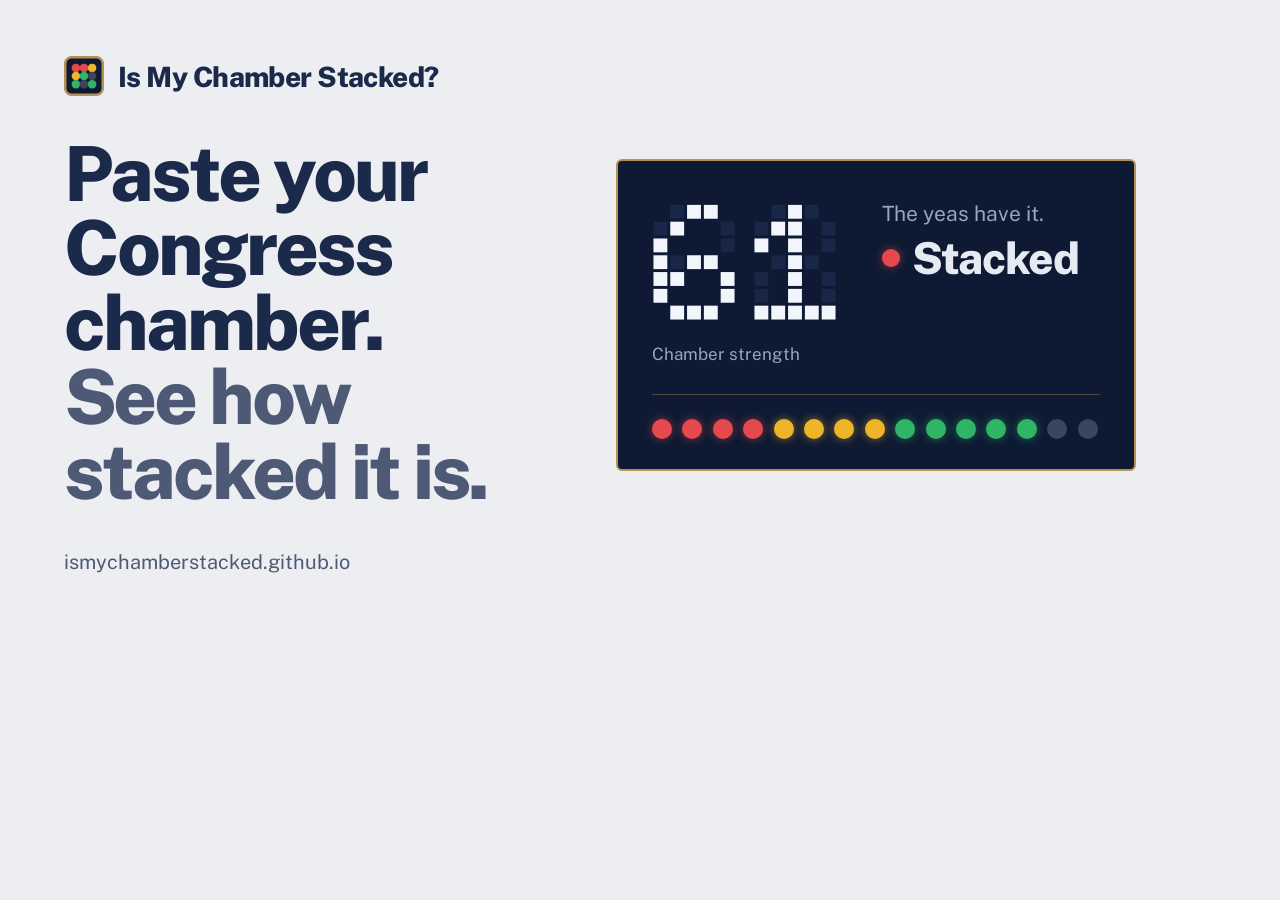
<file: og.html>
<!doctype html>
<html lang="en">
<head>
<meta charset="utf-8">
<title>Is My Chamber Stacked? social card</title>
<link rel="preconnect" href="https://fonts.googleapis.com">
<link rel="preconnect" href="https://fonts.gstatic.com" crossorigin>
<link href="https://fonts.googleapis.com/css2?family=Doto:wght@800&family=Public+Sans:wght@400..800&display=swap" rel="stylesheet">
<style>
/* 1200x630 Open Graph card. Screenshot the .card element to assets/og.png. */
html, body { margin: 0; background: #ECEEF1; }
.card {
  width: 1200px; height: 630px; box-sizing: border-box; padding: 56px 64px;
  display: grid; grid-template-columns: 1fr 520px; grid-template-rows: auto 1fr auto; column-gap: 48px;
  background: #ECEEF1; color: #1B2A4A; font-family: "Public Sans", system-ui, sans-serif; overflow: hidden;
}
.mark { grid-column: 1; display: flex; align-items: center; gap: 14px; font-weight: 800; font-size: 28px; letter-spacing: -.02em; }
.mark svg { width: 40px; height: 40px; }
h1 { align-self: center; margin: 0; font-size: 76px; line-height: .98; font-weight: 800; letter-spacing: -.04em; }
h1 span { display: block; color: #4E5A75; }
.url { grid-column: 1; align-self: end; margin: 0; font-size: 20px; color: #4E5A75; white-space: nowrap; }
.board {
  grid-column: 2; grid-row: 1 / 4; align-self: center; background: #0E1A33; color: #E6EAF2;
  border: 2px solid #B39256; border-radius: 6px; padding: 34px 34px 30px;
}
.top { display: flex; align-items: flex-start; gap: 28px; }
.led { display: inline-grid; font-family: "Doto", monospace; font-weight: 800; font-size: 168px; line-height: .8; color: #F2F5FB; }
.led::before, .led span { grid-area: 1 / 1; text-align: right; }
.led::before { content: "88"; color: #182648; }
.cap { margin: 14px 0 0; font-size: 17px; color: #9AA5BD; }
.verdict { padding-top: 6px; }
.verdict p { margin: 0; font-size: 21px; color: #9AA5BD; }
.label { display: flex; align-items: center; gap: 12px; margin-top: 6px !important; font-size: 44px !important; font-weight: 800; letter-spacing: -.03em; color: #E6EAF2 !important; }
.light { width: 18px; height: 18px; border-radius: 50%; flex: none; background: var(--c); box-shadow: 0 0 10px color-mix(in srgb, var(--c) 55%, transparent); }
.r { --c: #E5484D; } .a { --c: #F0B429; } .g { --c: #2FB565; } .u { --c: #3A4660; box-shadow: none; }
.lights { display: grid; grid-template-columns: repeat(15, 1fr); gap: 8px; margin-top: 30px; padding-top: 24px; border-top: 1px solid rgba(179, 146, 86, .4); }
.lights .light { width: 20px; height: 20px; }
</style>
</head>
<body>
<div class="card">
  <div class="mark">
    <svg viewBox="0 0 32 32" aria-hidden="true">
      <rect x="1" y="1" width="30" height="30" rx="5" fill="#0E1A33" stroke="#B39256" stroke-width="2"/>
      <circle cx="9.5" cy="9.5" r="3.4" fill="#E5484D"/><circle cx="16" cy="9.5" r="3.4" fill="#E5484D"/><circle cx="22.5" cy="9.5" r="3.4" fill="#F0B429"/>
      <circle cx="9.5" cy="16" r="3.4" fill="#F0B429"/><circle cx="16" cy="16" r="3.4" fill="#2FB565"/><circle cx="22.5" cy="16" r="3.4" fill="#3A4660"/>
      <circle cx="9.5" cy="22.5" r="3.4" fill="#2FB565"/><circle cx="16" cy="22.5" r="3.4" fill="#3A4660"/><circle cx="22.5" cy="22.5" r="3.4" fill="#2FB565"/>
    </svg>
    Is My Chamber Stacked?
  </div>
  <h1>Paste your Congress chamber. <span>See how stacked it is.</span></h1>
  <p class="url">ismychamberstacked.github.io</p>
  <div class="board">
    <div class="top">
      <div>
        <span class="led"><span>61</span></span>
        <p class="cap">Chamber strength</p>
      </div>
      <div class="verdict">
        <p>The yeas have it.</p>
        <p class="label"><i class="light r"></i>Stacked</p>
      </div>
    </div>
    <div class="lights" aria-hidden="true">
      <i class="light r"></i><i class="light r"></i><i class="light r"></i><i class="light r"></i><i class="light a"></i>
      <i class="light a"></i><i class="light a"></i><i class="light a"></i><i class="light g"></i><i class="light g"></i>
      <i class="light g"></i><i class="light g"></i><i class="light g"></i><i class="light u"></i><i class="light u"></i>
    </div>
  </div>
</div>
</body>
</html>
</file>
